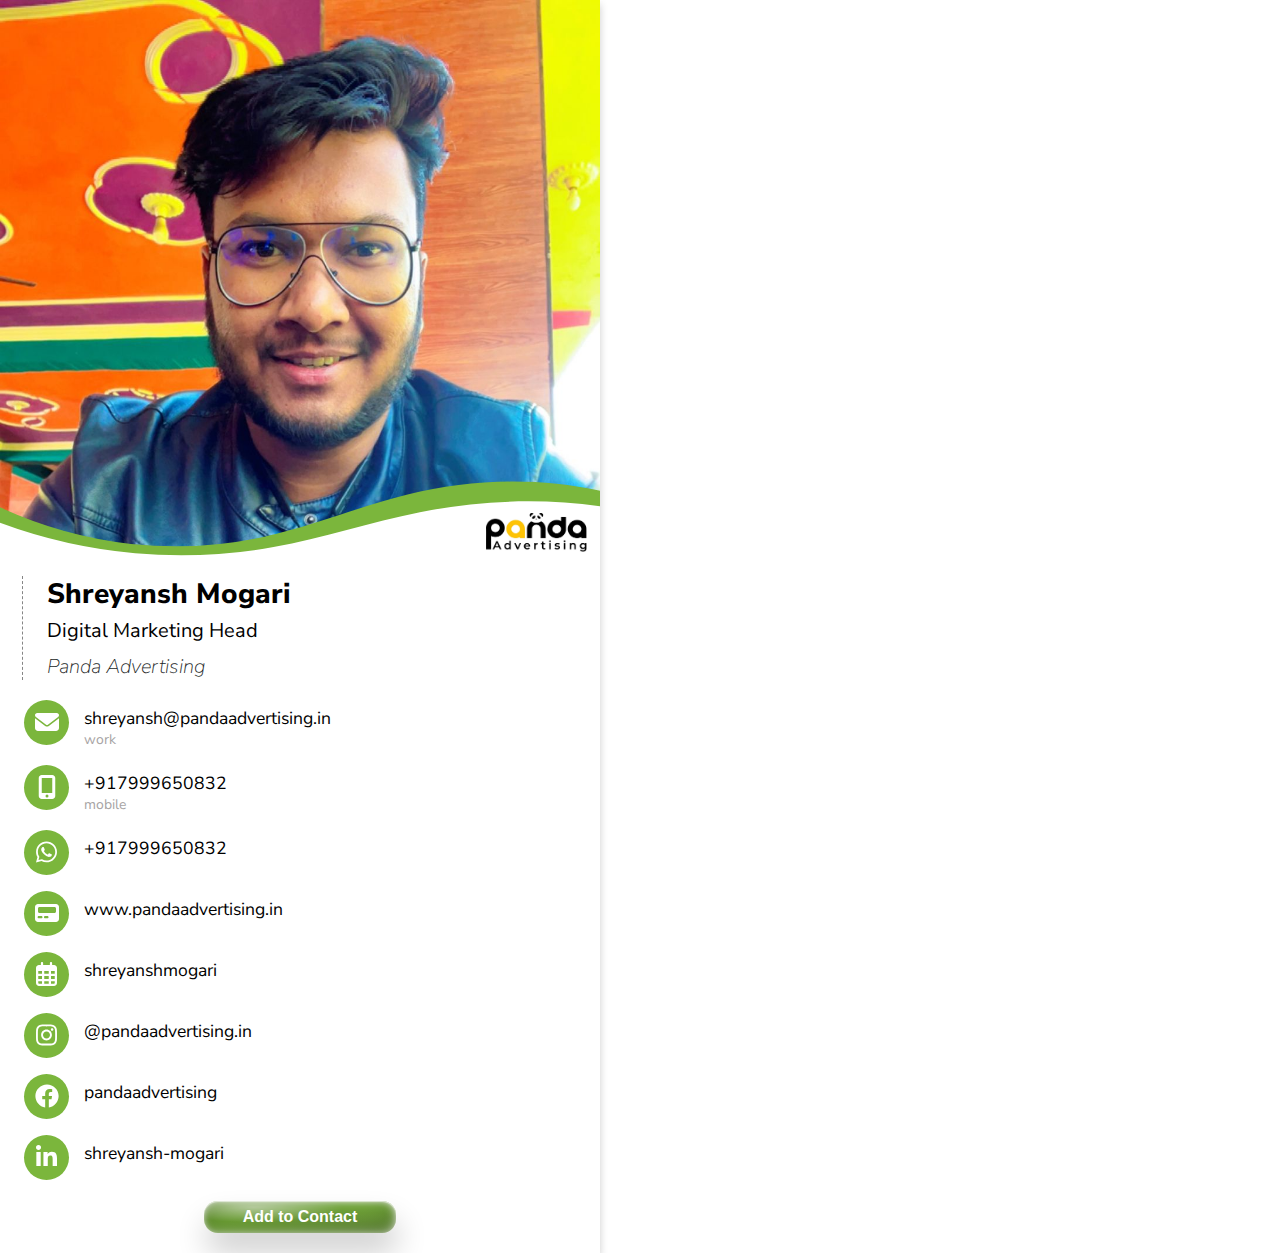
<file: e-buisness-card/index.html>
<!DOCTYPE html>
<html>
  <head>
    <meta charset="utf-8" />
    <meta http-equiv="X-UA-Compatible" content="IE=edge" />
    <title>panda-adv-profiles</title>
    <meta name="description" content="" />
    <meta name="viewport" content="width=device-width, initial-scale=1" />
    <link rel="stylesheet" href="./e-business-card-style.css" />
    <link rel="preconnect" href="https://fonts.googleapis.com" />
    <link rel="preconnect" href="https://fonts.gstatic.com" crossorigin="" />
    <link
      href="https://fonts.googleapis.com/css2?family=Inter:wght@300;400;600;800&amp;display=swap"
      rel="stylesheet"
    />
    <link
      href="https://fonts.googleapis.com/css2?family=Nunito+Sans:wght@300;400;600;800&amp;display=swap"
      rel="stylesheet"
    />
    <link
      rel="icon"
      type="image/x-icon"
      href="../assets/images/panda-adv-logo-ico.jpg"
    />
    <script src="./script.js"></script>
  </head>

  <body>
    <div class="card">
      <div class="profile-pic-container">
        <img
          src="../assets/images/shreyansh-mogari-dp.jpg-large-preserve-ratio"
          alt="John"
          style="width: 100%"
        />
        <!-- curvey bottom border -->
        <div class="comp-logo-container">
          <img
            src="../assets/images/panda-adv-logo.jpg-large-preserve-ratio"
            alt="logo"
            style="width: 6.5rem; height: auto"
          />
        </div>
        <section class="curvy-border-container">
          <div class="custom-shape-divider-bottom-1693948174">
            <svg
              data-name="Layer 1"
              xmlns="http://www.w3.org/2000/svg"
              viewBox="0 0 1200 120"
              preserveAspectRatio="none"
            >
              <path
                d="M985.66,92.83C906.67,72,823.78,31,743.84,14.19c-82.26-17.34-168.06-16.33-250.45.39-57.84,11.73-114,31.07-172,41.86A600.21,600.21,0,0,1,0,27.35V120H1200V95.8C1132.19,118.92,1055.71,111.31,985.66,92.83Z"
                class="shape-fill"
              ></path>
            </svg>
          </div>
          <div class="custom-shape-divider-bottom-1693948361">
            <svg
              data-name="Layer 1"
              xmlns="http://www.w3.org/2000/svg"
              viewBox="0 0 1200 120"
              preserveAspectRatio="none"
            >
              <path
                d="M985.66,92.83C906.67,72,823.78,31,743.84,14.19c-82.26-17.34-168.06-16.33-250.45.39-57.84,11.73-114,31.07-172,41.86A600.21,600.21,0,0,1,0,27.35V120H1200V95.8C1132.19,118.92,1055.71,111.31,985.66,92.83Z"
                class="shape-fill"
              ></path>
            </svg>
          </div>
        </section>
      </div>
      <div class="content">
        <div class="name-role-container">
          <div class="user-full-name">Shreyansh Mogari</div>
          <p class="title">Digital Marketing Head</p>
          <p class="comp-name"><i>Panda Advertising</i></p>
        </div>
        <div class="details-container">
          <div class="email-container row">
            <div class="logo-container">
              <div class="logo-svg-container">
                <svg xmlns="http://www.w3.org/2000/svg" viewBox="0 0 512 512">
                  <!--! Font Awesome Free 6.4.2 by @fontawesome - https://fontawesome.com License - https://fontawesome.com/license (Commercial License) Copyright 2023 Fonticons, Inc. -->
                  <style>
                    svg {
                      fill: #ffffff;
                    }
                  </style>
                  <path
                    d="M48 64C21.5 64 0 85.5 0 112c0 15.1 7.1 29.3 19.2 38.4L236.8 313.6c11.4 8.5 27 8.5 38.4 0L492.8 150.4c12.1-9.1 19.2-23.3 19.2-38.4c0-26.5-21.5-48-48-48H48zM0 176V384c0 35.3 28.7 64 64 64H448c35.3 0 64-28.7 64-64V176L294.4 339.2c-22.8 17.1-54 17.1-76.8 0L0 176z"
                  />
                </svg>
              </div>
            </div>
            <div class="email-text-container m-t-6">
              <div class="email-text f-1-1-rem">
                shreyansh@pandaadvertising.in
              </div>
              <div class="label">work</div>
            </div>
          </div>
          <div class="mobile-container row" id="phone-call">
            <div class="logo-container">
              <div class="logo-svg-container">
                <svg xmlns="http://www.w3.org/2000/svg" viewBox="0 0 384 512">
                  <!--! Font Awesome Free 6.4.2 by @fontawesome - https://fontawesome.com License - https://fontawesome.com/license (Commercial License) Copyright 2023 Fonticons, Inc. -->
                  <path
                    d="M16 64C16 28.7 44.7 0 80 0H304c35.3 0 64 28.7 64 64V448c0 35.3-28.7 64-64 64H80c-35.3 0-64-28.7-64-64V64zM224 448a32 32 0 1 0 -64 0 32 32 0 1 0 64 0zM304 64H80V384H304V64z"
                  />
                </svg>
              </div>
            </div>
            <div class="mobile-text-container m-t-6">
              <div class="mobile-no f-1-1-rem">+917999650832</div>
              <div class="label">mobile</div>
            </div>
          </div>
          <div class="whatsapp-container row" id="whatsapp-text">
            <div class="logo-container">
              <div class="logo-svg-container">
                <svg xmlns="http://www.w3.org/2000/svg" \ viewBox="0 0 448 512">
                  <!--! Font Awesome Free 6.4.2 by @fontawesome - https://fontawesome.com License - https://fontawesome.com/license (Commercial License) Copyright 2023 Fonticons, Inc. -->
                  <path
                    d="M380.9 97.1C339 55.1 283.2 32 223.9 32c-122.4 0-222 99.6-222 222 0 39.1 10.2 77.3 29.6 111L0 480l117.7-30.9c32.4 17.7 68.9 27 106.1 27h.1c122.3 0 224.1-99.6 224.1-222 0-59.3-25.2-115-67.1-157zm-157 341.6c-33.2 0-65.7-8.9-94-25.7l-6.7-4-69.8 18.3L72 359.2l-4.4-7c-18.5-29.4-28.2-63.3-28.2-98.2 0-101.7 82.8-184.5 184.6-184.5 49.3 0 95.6 19.2 130.4 54.1 34.8 34.9 56.2 81.2 56.1 130.5 0 101.8-84.9 184.6-186.6 184.6zm101.2-138.2c-5.5-2.8-32.8-16.2-37.9-18-5.1-1.9-8.8-2.8-12.5 2.8-3.7 5.6-14.3 18-17.6 21.8-3.2 3.7-6.5 4.2-12 1.4-32.6-16.3-54-29.1-75.5-66-5.7-9.8 5.7-9.1 16.3-30.3 1.8-3.7.9-6.9-.5-9.7-1.4-2.8-12.5-30.1-17.1-41.2-4.5-10.8-9.1-9.3-12.5-9.5-3.2-.2-6.9-.2-10.6-.2-3.7 0-9.7 1.4-14.8 6.9-5.1 5.6-19.4 19-19.4 46.3 0 27.3 19.9 53.7 22.6 57.4 2.8 3.7 39.1 59.7 94.8 83.8 35.2 15.2 49 16.5 66.6 13.9 10.7-1.6 32.8-13.4 37.4-26.4 4.6-13 4.6-24.1 3.2-26.4-1.3-2.5-5-3.9-10.5-6.6z"
                  />
                </svg>
              </div>
            </div>
            <div class="whatsapp-text-container m-t-6">
              <div class="whatsapp-no f-1-1-rem">+917999650832</div>
            </div>
          </div>
          <div class="website-container row" id="home-page-panda">
            <div class="logo-container">
              <div class="logo-svg-container">
                <svg xmlns="http://www.w3.org/2000/svg" viewBox="0 0 512 512">
                  <!--! Font Awesome Free 6.4.2 by @fontawesome - https://fontawesome.com License - https://fontawesome.com/license (Commercial License) Copyright 2023 Fonticons, Inc. -->
                  <path
                    d="M0 128C0 92.7 28.7 64 64 64H448c35.3 0 64 28.7 64 64V384c0 35.3-28.7 64-64 64H64c-35.3 0-64-28.7-64-64V128zm64 32v64c0 17.7 14.3 32 32 32H416c17.7 0 32-14.3 32-32V160c0-17.7-14.3-32-32-32H96c-17.7 0-32 14.3-32 32zM80 320c-13.3 0-24 10.7-24 24s10.7 24 24 24h56c13.3 0 24-10.7 24-24s-10.7-24-24-24H80zm136 0c-13.3 0-24 10.7-24 24s10.7 24 24 24h48c13.3 0 24-10.7 24-24s-10.7-24-24-24H216z"
                  />
                </svg>
              </div>
            </div>
            <div class="website-text-container m-t-6">
              <div class="website-link f-1-1-rem">www.pandaadvertising.in</div>
            </div>
          </div>
          <div class="calendar-container row" id="cal-btn">
            <div class="logo-container">
              <div class="logo-svg-container">
                <svg xmlns="http://www.w3.org/2000/svg" viewBox="0 0 448 512">
                  <!--! Font Awesome Free 6.4.2 by @fontawesome - https://fontawesome.com License - https://fontawesome.com/license (Commercial License) Copyright 2023 Fonticons, Inc. -->
                  <path
                    d="M152 24c0-13.3-10.7-24-24-24s-24 10.7-24 24V64H64C28.7 64 0 92.7 0 128v16 48V448c0 35.3 28.7 64 64 64H384c35.3 0 64-28.7 64-64V192 144 128c0-35.3-28.7-64-64-64H344V24c0-13.3-10.7-24-24-24s-24 10.7-24 24V64H152V24zM48 192h80v56H48V192zm0 104h80v64H48V296zm128 0h96v64H176V296zm144 0h80v64H320V296zm80-48H320V192h80v56zm0 160v40c0 8.8-7.2 16-16 16H320V408h80zm-128 0v56H176V408h96zm-144 0v56H64c-8.8 0-16-7.2-16-16V408h80zM272 248H176V192h96v56z"
                  />
                </svg>
              </div>
            </div>
            <div class="m-t-6">
              <div class="f-1-1-rem">shreyanshmogari</div>
            </div>
          </div>
          <div class="insta-container row" id="insta-btn">
            <div class="logo-container">
              <div class="logo-svg-container">
                <svg xmlns="http://www.w3.org/2000/svg" viewBox="0 0 448 512">
                  <!--! Font Awesome Free 6.4.2 by @fontawesome - https://fontawesome.com License - https://fontawesome.com/license (Commercial License) Copyright 2023 Fonticons, Inc. -->
                  <path
                    d="M224.1 141c-63.6 0-114.9 51.3-114.9 114.9s51.3 114.9 114.9 114.9S339 319.5 339 255.9 287.7 141 224.1 141zm0 189.6c-41.1 0-74.7-33.5-74.7-74.7s33.5-74.7 74.7-74.7 74.7 33.5 74.7 74.7-33.6 74.7-74.7 74.7zm146.4-194.3c0 14.9-12 26.8-26.8 26.8-14.9 0-26.8-12-26.8-26.8s12-26.8 26.8-26.8 26.8 12 26.8 26.8zm76.1 27.2c-1.7-35.9-9.9-67.7-36.2-93.9-26.2-26.2-58-34.4-93.9-36.2-37-2.1-147.9-2.1-184.9 0-35.8 1.7-67.6 9.9-93.9 36.1s-34.4 58-36.2 93.9c-2.1 37-2.1 147.9 0 184.9 1.7 35.9 9.9 67.7 36.2 93.9s58 34.4 93.9 36.2c37 2.1 147.9 2.1 184.9 0 35.9-1.7 67.7-9.9 93.9-36.2 26.2-26.2 34.4-58 36.2-93.9 2.1-37 2.1-147.8 0-184.8zM398.8 388c-7.8 19.6-22.9 34.7-42.6 42.6-29.5 11.7-99.5 9-132.1 9s-102.7 2.6-132.1-9c-19.6-7.8-34.7-22.9-42.6-42.6-11.7-29.5-9-99.5-9-132.1s-2.6-102.7 9-132.1c7.8-19.6 22.9-34.7 42.6-42.6 29.5-11.7 99.5-9 132.1-9s102.7-2.6 132.1 9c19.6 7.8 34.7 22.9 42.6 42.6 11.7 29.5 9 99.5 9 132.1s2.7 102.7-9 132.1z"
                  />
                </svg>
              </div>
            </div>
            <div class="m-t-6">
              <div class="f-1-1-rem">@pandaadvertising.in</div>
            </div>
          </div>
          <div class="fb-container row" id="fb-btn">
            <div class="logo-container">
              <div class="logo-svg-container">
                <svg xmlns="http://www.w3.org/2000/svg" viewBox="0 0 512 512">
                  <!--! Font Awesome Free 6.4.2 by @fontawesome - https://fontawesome.com License - https://fontawesome.com/license (Commercial License) Copyright 2023 Fonticons, Inc. -->
                  <path
                    d="M504 256C504 119 393 8 256 8S8 119 8 256c0 123.78 90.69 226.38 209.25 245V327.69h-63V256h63v-54.64c0-62.15 37-96.48 93.67-96.48 27.14 0 55.52 4.84 55.52 4.84v61h-31.28c-30.8 0-40.41 19.12-40.41 38.73V256h68.78l-11 71.69h-57.78V501C413.31 482.38 504 379.78 504 256z"
                  />
                </svg>
              </div>
            </div>
            <div class="m-t-6">
              <div class="f-1-1-rem">pandaadvertising</div>
            </div>
          </div>
          <div class="ln-container row" id="lnkdn-btn">
            <div class="logo-container">
              <div class="logo-svg-container">
                <svg xmlns="http://www.w3.org/2000/svg" viewBox="0 0 448 512">
                  <!--! Font Awesome Free 6.4.2 by @fontawesome - https://fontawesome.com License - https://fontawesome.com/license (Commercial License) Copyright 2023 Fonticons, Inc. -->
                  <path
                    d="M100.28 448H7.4V148.9h92.88zM53.79 108.1C24.09 108.1 0 83.5 0 53.8a53.79 53.79 0 0 1 107.58 0c0 29.7-24.1 54.3-53.79 54.3zM447.9 448h-92.68V302.4c0-34.7-.7-79.2-48.29-79.2-48.29 0-55.69 37.7-55.69 76.7V448h-92.78V148.9h89.08v40.8h1.3c12.4-23.5 42.69-48.3 87.88-48.3 94 0 111.28 61.9 111.28 142.3V448z"
                  />
                </svg>
              </div>
            </div>
            <div class="m-t-6">
              <div class="f-1-1-rem">shreyansh-mogari</div>
            </div>
          </div>
        </div>
        <div class="add-to-contact">
          <button class="button-91" role="button" id="add-contact">
            Add to Contact
          </button>
        </div>
      </div>
    </div>
  </body>
</html>
</file>
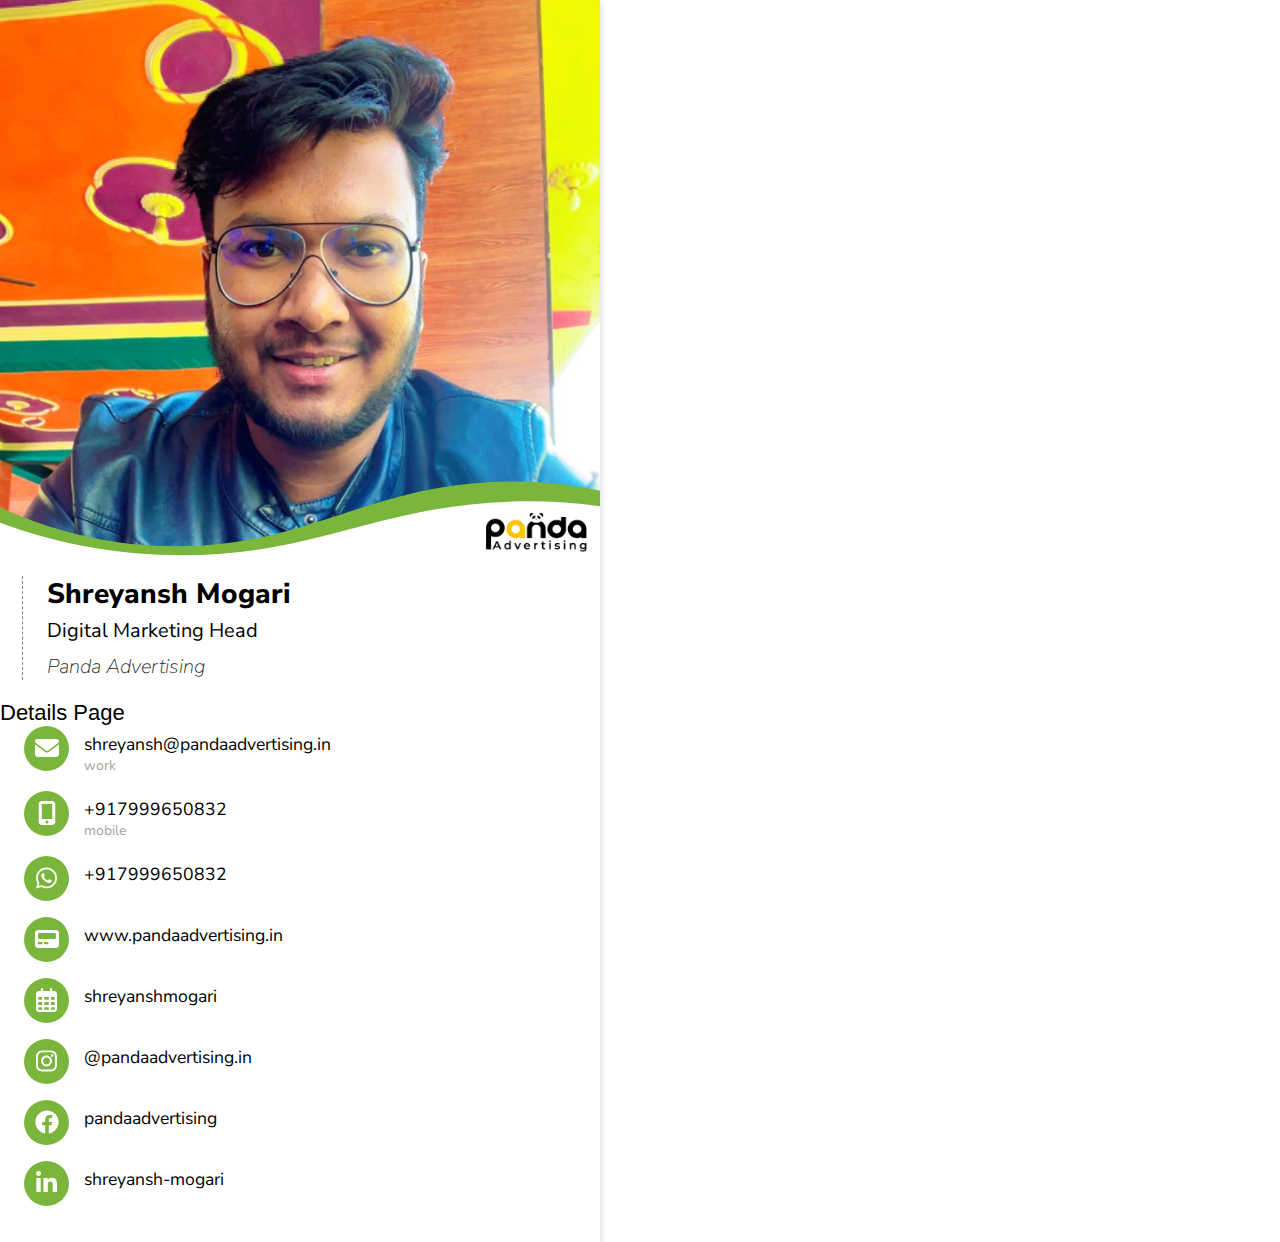
<file: details.html>
<!DOCTYPE html>
<html>
  <head>
    <meta charset="utf-8" />
    <meta http-equiv="X-UA-Compatible" content="IE=edge" />
    <title>panda-adv-profiles</title>
    <meta name="description" content="" />
    <meta name="viewport" content="width=device-width, initial-scale=1" />
    <link rel="stylesheet" href="./styles.css" />
    <link rel="preconnect" href="https://fonts.googleapis.com" />
    <link rel="preconnect" href="https://fonts.gstatic.com" crossorigin="" />
    <link
      href="https://fonts.googleapis.com/css2?family=Inter:wght@300;400;600;800&amp;display=swap"
      rel="stylesheet"
    />
    <link
      href="https://fonts.googleapis.com/css2?family=Nunito+Sans:wght@300;400;600;800&amp;display=swap"
      rel="stylesheet"
    />
  </head>

  <body>
    <div class="card">
      <div class="profile-pic-container">
        <img
          src="./assets/images/shreyansh-mogari-dp.jpg-large-preserve-ratio"
          alt="John"
          style="width: 100%"
        />
        <!-- curvey bottom border -->
        <div class="comp-logo-container">
          <img
            src="./assets/images/panda-adv-logo.jpg-large-preserve-ratio"
            alt="logo"
            style="width: 6.5rem; height: auto"
          />
        </div>
        <section class="curvy-border-container">
          <div class="custom-shape-divider-bottom-1693948174">
            <svg
              data-name="Layer 1"
              xmlns="http://www.w3.org/2000/svg"
              viewBox="0 0 1200 120"
              preserveAspectRatio="none"
            >
              <path
                d="M985.66,92.83C906.67,72,823.78,31,743.84,14.19c-82.26-17.34-168.06-16.33-250.45.39-57.84,11.73-114,31.07-172,41.86A600.21,600.21,0,0,1,0,27.35V120H1200V95.8C1132.19,118.92,1055.71,111.31,985.66,92.83Z"
                class="shape-fill"
              ></path>
            </svg>
          </div>
          <div class="custom-shape-divider-bottom-1693948361">
            <svg
              data-name="Layer 1"
              xmlns="http://www.w3.org/2000/svg"
              viewBox="0 0 1200 120"
              preserveAspectRatio="none"
            >
              <path
                d="M985.66,92.83C906.67,72,823.78,31,743.84,14.19c-82.26-17.34-168.06-16.33-250.45.39-57.84,11.73-114,31.07-172,41.86A600.21,600.21,0,0,1,0,27.35V120H1200V95.8C1132.19,118.92,1055.71,111.31,985.66,92.83Z"
                class="shape-fill"
              ></path>
            </svg>
          </div>
        </section>
      </div>
      <div class="content">
        <div class="name-role-container">
          <div class="user-full-name">Shreyansh Mogari</div>
          <p class="title">Digital Marketing Head</p>
          <p class="comp-name"><i>Panda Advertising</i></p>
        </div>
        <a href="./details.html">Details Page</a>
        <div class="details-container">
          <div class="email-container row">
            <div class="logo-container">
              <div class="logo-svg-container">
                <svg xmlns="http://www.w3.org/2000/svg" viewBox="0 0 512 512">
                  <!--! Font Awesome Free 6.4.2 by @fontawesome - https://fontawesome.com License - https://fontawesome.com/license (Commercial License) Copyright 2023 Fonticons, Inc. -->
                  <style>
                    svg {
                      fill: #ffffff;
                    }
                  </style>
                  <path
                    d="M48 64C21.5 64 0 85.5 0 112c0 15.1 7.1 29.3 19.2 38.4L236.8 313.6c11.4 8.5 27 8.5 38.4 0L492.8 150.4c12.1-9.1 19.2-23.3 19.2-38.4c0-26.5-21.5-48-48-48H48zM0 176V384c0 35.3 28.7 64 64 64H448c35.3 0 64-28.7 64-64V176L294.4 339.2c-22.8 17.1-54 17.1-76.8 0L0 176z"
                  />
                </svg>
              </div>
            </div>
            <div class="email-text-container m-t-6">
              <div class="email-text f-1-1-rem">
                shreyansh@pandaadvertising.in
              </div>
              <div class="label">work</div>
            </div>
          </div>
          <div class="mobile-container row">
            <div class="logo-container">
              <div class="logo-svg-container">
                <svg xmlns="http://www.w3.org/2000/svg" viewBox="0 0 384 512">
                  <!--! Font Awesome Free 6.4.2 by @fontawesome - https://fontawesome.com License - https://fontawesome.com/license (Commercial License) Copyright 2023 Fonticons, Inc. -->
                  <path
                    d="M16 64C16 28.7 44.7 0 80 0H304c35.3 0 64 28.7 64 64V448c0 35.3-28.7 64-64 64H80c-35.3 0-64-28.7-64-64V64zM224 448a32 32 0 1 0 -64 0 32 32 0 1 0 64 0zM304 64H80V384H304V64z"
                  />
                </svg>
              </div>
            </div>
            <div class="mobile-text-container m-t-6">
              <div class="mobile-no f-1-1-rem">+917999650832</div>
              <div class="label">mobile</div>
            </div>
          </div>
          <div class="whatsapp-container row">
            <div class="logo-container">
              <div class="logo-svg-container">
                <svg xmlns="http://www.w3.org/2000/svg" \ viewBox="0 0 448 512">
                  <!--! Font Awesome Free 6.4.2 by @fontawesome - https://fontawesome.com License - https://fontawesome.com/license (Commercial License) Copyright 2023 Fonticons, Inc. -->
                  <path
                    d="M380.9 97.1C339 55.1 283.2 32 223.9 32c-122.4 0-222 99.6-222 222 0 39.1 10.2 77.3 29.6 111L0 480l117.7-30.9c32.4 17.7 68.9 27 106.1 27h.1c122.3 0 224.1-99.6 224.1-222 0-59.3-25.2-115-67.1-157zm-157 341.6c-33.2 0-65.7-8.9-94-25.7l-6.7-4-69.8 18.3L72 359.2l-4.4-7c-18.5-29.4-28.2-63.3-28.2-98.2 0-101.7 82.8-184.5 184.6-184.5 49.3 0 95.6 19.2 130.4 54.1 34.8 34.9 56.2 81.2 56.1 130.5 0 101.8-84.9 184.6-186.6 184.6zm101.2-138.2c-5.5-2.8-32.8-16.2-37.9-18-5.1-1.9-8.8-2.8-12.5 2.8-3.7 5.6-14.3 18-17.6 21.8-3.2 3.7-6.5 4.2-12 1.4-32.6-16.3-54-29.1-75.5-66-5.7-9.8 5.7-9.1 16.3-30.3 1.8-3.7.9-6.9-.5-9.7-1.4-2.8-12.5-30.1-17.1-41.2-4.5-10.8-9.1-9.3-12.5-9.5-3.2-.2-6.9-.2-10.6-.2-3.7 0-9.7 1.4-14.8 6.9-5.1 5.6-19.4 19-19.4 46.3 0 27.3 19.9 53.7 22.6 57.4 2.8 3.7 39.1 59.7 94.8 83.8 35.2 15.2 49 16.5 66.6 13.9 10.7-1.6 32.8-13.4 37.4-26.4 4.6-13 4.6-24.1 3.2-26.4-1.3-2.5-5-3.9-10.5-6.6z"
                  />
                </svg>
              </div>
            </div>
            <div class="whatsapp-text-container m-t-6">
              <div class="whatsapp-no f-1-1-rem">+917999650832</div>
            </div>
          </div>
          <div class="website-container row">
            <div class="logo-container">
              <div class="logo-svg-container">
                <svg xmlns="http://www.w3.org/2000/svg" viewBox="0 0 512 512">
                  <!--! Font Awesome Free 6.4.2 by @fontawesome - https://fontawesome.com License - https://fontawesome.com/license (Commercial License) Copyright 2023 Fonticons, Inc. -->
                  <path
                    d="M0 128C0 92.7 28.7 64 64 64H448c35.3 0 64 28.7 64 64V384c0 35.3-28.7 64-64 64H64c-35.3 0-64-28.7-64-64V128zm64 32v64c0 17.7 14.3 32 32 32H416c17.7 0 32-14.3 32-32V160c0-17.7-14.3-32-32-32H96c-17.7 0-32 14.3-32 32zM80 320c-13.3 0-24 10.7-24 24s10.7 24 24 24h56c13.3 0 24-10.7 24-24s-10.7-24-24-24H80zm136 0c-13.3 0-24 10.7-24 24s10.7 24 24 24h48c13.3 0 24-10.7 24-24s-10.7-24-24-24H216z"
                  />
                </svg>
              </div>
            </div>
            <div class="website-text-container m-t-6">
              <div class="website-link f-1-1-rem">www.pandaadvertising.in</div>
            </div>
          </div>
          <div class="calendar-container row">
            <div class="logo-container">
              <div class="logo-svg-container">
                <svg xmlns="http://www.w3.org/2000/svg" viewBox="0 0 448 512">
                  <!--! Font Awesome Free 6.4.2 by @fontawesome - https://fontawesome.com License - https://fontawesome.com/license (Commercial License) Copyright 2023 Fonticons, Inc. -->
                  <path
                    d="M152 24c0-13.3-10.7-24-24-24s-24 10.7-24 24V64H64C28.7 64 0 92.7 0 128v16 48V448c0 35.3 28.7 64 64 64H384c35.3 0 64-28.7 64-64V192 144 128c0-35.3-28.7-64-64-64H344V24c0-13.3-10.7-24-24-24s-24 10.7-24 24V64H152V24zM48 192h80v56H48V192zm0 104h80v64H48V296zm128 0h96v64H176V296zm144 0h80v64H320V296zm80-48H320V192h80v56zm0 160v40c0 8.8-7.2 16-16 16H320V408h80zm-128 0v56H176V408h96zm-144 0v56H64c-8.8 0-16-7.2-16-16V408h80zM272 248H176V192h96v56z"
                  />
                </svg>
              </div>
            </div>
            <div class="m-t-6">
              <div class="f-1-1-rem">shreyanshmogari</div>
            </div>
          </div>
          <div class="insta-container row">
            <div class="logo-container">
              <div class="logo-svg-container">
                <svg xmlns="http://www.w3.org/2000/svg" viewBox="0 0 448 512">
                  <!--! Font Awesome Free 6.4.2 by @fontawesome - https://fontawesome.com License - https://fontawesome.com/license (Commercial License) Copyright 2023 Fonticons, Inc. -->
                  <path
                    d="M224.1 141c-63.6 0-114.9 51.3-114.9 114.9s51.3 114.9 114.9 114.9S339 319.5 339 255.9 287.7 141 224.1 141zm0 189.6c-41.1 0-74.7-33.5-74.7-74.7s33.5-74.7 74.7-74.7 74.7 33.5 74.7 74.7-33.6 74.7-74.7 74.7zm146.4-194.3c0 14.9-12 26.8-26.8 26.8-14.9 0-26.8-12-26.8-26.8s12-26.8 26.8-26.8 26.8 12 26.8 26.8zm76.1 27.2c-1.7-35.9-9.9-67.7-36.2-93.9-26.2-26.2-58-34.4-93.9-36.2-37-2.1-147.9-2.1-184.9 0-35.8 1.7-67.6 9.9-93.9 36.1s-34.4 58-36.2 93.9c-2.1 37-2.1 147.9 0 184.9 1.7 35.9 9.9 67.7 36.2 93.9s58 34.4 93.9 36.2c37 2.1 147.9 2.1 184.9 0 35.9-1.7 67.7-9.9 93.9-36.2 26.2-26.2 34.4-58 36.2-93.9 2.1-37 2.1-147.8 0-184.8zM398.8 388c-7.8 19.6-22.9 34.7-42.6 42.6-29.5 11.7-99.5 9-132.1 9s-102.7 2.6-132.1-9c-19.6-7.8-34.7-22.9-42.6-42.6-11.7-29.5-9-99.5-9-132.1s-2.6-102.7 9-132.1c7.8-19.6 22.9-34.7 42.6-42.6 29.5-11.7 99.5-9 132.1-9s102.7-2.6 132.1 9c19.6 7.8 34.7 22.9 42.6 42.6 11.7 29.5 9 99.5 9 132.1s2.7 102.7-9 132.1z"
                  />
                </svg>
              </div>
            </div>
            <div class="m-t-6">
              <div class="f-1-1-rem">@pandaadvertising.in</div>
            </div>
          </div>
          <div class="fb-container row">
            <div class="logo-container">
              <div class="logo-svg-container">
                <svg xmlns="http://www.w3.org/2000/svg" viewBox="0 0 512 512">
                  <!--! Font Awesome Free 6.4.2 by @fontawesome - https://fontawesome.com License - https://fontawesome.com/license (Commercial License) Copyright 2023 Fonticons, Inc. -->
                  <path
                    d="M504 256C504 119 393 8 256 8S8 119 8 256c0 123.78 90.69 226.38 209.25 245V327.69h-63V256h63v-54.64c0-62.15 37-96.48 93.67-96.48 27.14 0 55.52 4.84 55.52 4.84v61h-31.28c-30.8 0-40.41 19.12-40.41 38.73V256h68.78l-11 71.69h-57.78V501C413.31 482.38 504 379.78 504 256z"
                  />
                </svg>
              </div>
            </div>
            <div class="m-t-6">
              <div class="f-1-1-rem">pandaadvertising</div>
            </div>
          </div>
          <div class="ln-container row">
            <div class="logo-container">
              <div class="logo-svg-container">
                <svg xmlns="http://www.w3.org/2000/svg" viewBox="0 0 448 512">
                  <!--! Font Awesome Free 6.4.2 by @fontawesome - https://fontawesome.com License - https://fontawesome.com/license (Commercial License) Copyright 2023 Fonticons, Inc. -->
                  <path
                    d="M100.28 448H7.4V148.9h92.88zM53.79 108.1C24.09 108.1 0 83.5 0 53.8a53.79 53.79 0 0 1 107.58 0c0 29.7-24.1 54.3-53.79 54.3zM447.9 448h-92.68V302.4c0-34.7-.7-79.2-48.29-79.2-48.29 0-55.69 37.7-55.69 76.7V448h-92.78V148.9h89.08v40.8h1.3c12.4-23.5 42.69-48.3 87.88-48.3 94 0 111.28 61.9 111.28 142.3V448z"
                  />
                </svg>
              </div>
            </div>
            <div class="m-t-6">
              <div class="f-1-1-rem">shreyansh-mogari</div>
            </div>
          </div>
        </div>
      </div>
    </div>
  </body>
</html>
</file>
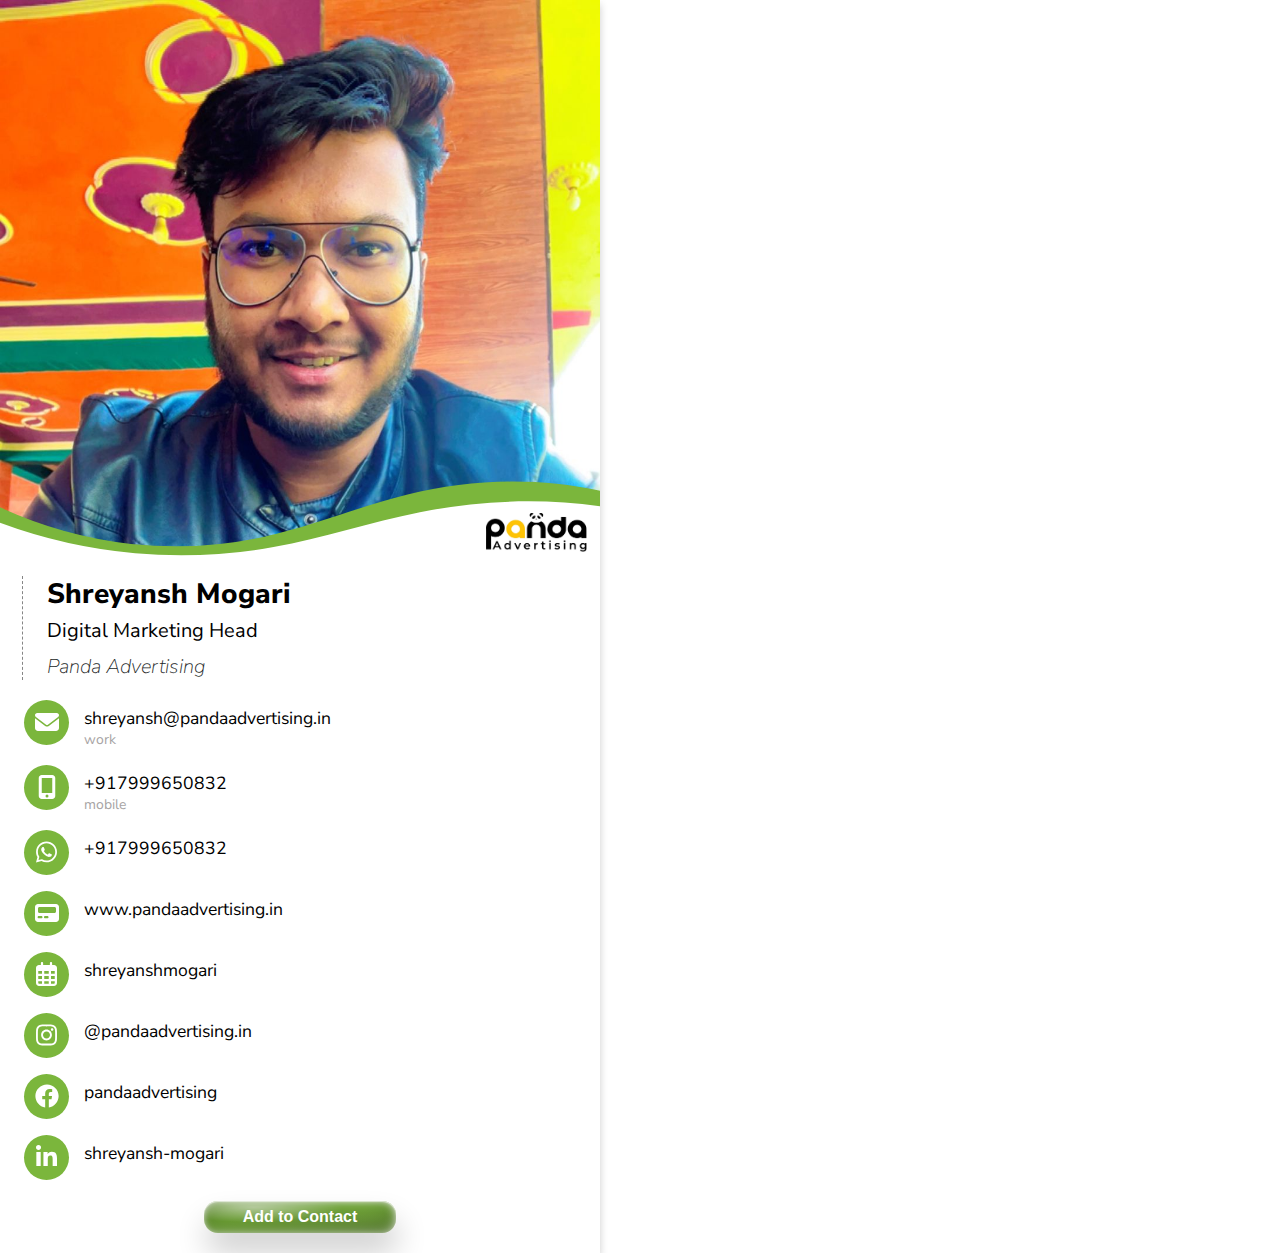
<file: e-buisness-card/e-business-card.html>
<!DOCTYPE html>
<html>
  <head>
    <meta charset="utf-8" />
    <meta http-equiv="X-UA-Compatible" content="IE=edge" />
    <title>panda-adv-profiles</title>
    <meta name="description" content="" />
    <meta name="viewport" content="width=device-width, initial-scale=1" />
    <link rel="stylesheet" href="./e-business-card-style.css" />
    <link rel="preconnect" href="https://fonts.googleapis.com" />
    <link rel="preconnect" href="https://fonts.gstatic.com" crossorigin="" />
    <link
      href="https://fonts.googleapis.com/css2?family=Inter:wght@300;400;600;800&amp;display=swap"
      rel="stylesheet"
    />
    <link
      href="https://fonts.googleapis.com/css2?family=Nunito+Sans:wght@300;400;600;800&amp;display=swap"
      rel="stylesheet"
    />
    <link
      rel="icon"
      type="image/x-icon"
      href="../assets/images/panda-adv-logo-ico.jpg"
    />
  </head>

  <body>
    <div class="card">
      <div class="profile-pic-container">
        <img
          src="../assets/images/shreyansh-mogari-dp.jpg-large-preserve-ratio"
          alt="John"
          style="width: 100%"
        />
        <!-- curvey bottom border -->
        <div class="comp-logo-container">
          <img
            src="../assets/images/panda-adv-logo.jpg-large-preserve-ratio"
            alt="logo"
            style="width: 6.5rem; height: auto"
          />
        </div>
        <section class="curvy-border-container">
          <div class="custom-shape-divider-bottom-1693948174">
            <svg
              data-name="Layer 1"
              xmlns="http://www.w3.org/2000/svg"
              viewBox="0 0 1200 120"
              preserveAspectRatio="none"
            >
              <path
                d="M985.66,92.83C906.67,72,823.78,31,743.84,14.19c-82.26-17.34-168.06-16.33-250.45.39-57.84,11.73-114,31.07-172,41.86A600.21,600.21,0,0,1,0,27.35V120H1200V95.8C1132.19,118.92,1055.71,111.31,985.66,92.83Z"
                class="shape-fill"
              ></path>
            </svg>
          </div>
          <div class="custom-shape-divider-bottom-1693948361">
            <svg
              data-name="Layer 1"
              xmlns="http://www.w3.org/2000/svg"
              viewBox="0 0 1200 120"
              preserveAspectRatio="none"
            >
              <path
                d="M985.66,92.83C906.67,72,823.78,31,743.84,14.19c-82.26-17.34-168.06-16.33-250.45.39-57.84,11.73-114,31.07-172,41.86A600.21,600.21,0,0,1,0,27.35V120H1200V95.8C1132.19,118.92,1055.71,111.31,985.66,92.83Z"
                class="shape-fill"
              ></path>
            </svg>
          </div>
        </section>
      </div>
      <div class="content">
        <div class="name-role-container">
          <div class="user-full-name">Shreyansh Mogari</div>
          <p class="title">Digital Marketing Head</p>
          <p class="comp-name"><i>Panda Advertising</i></p>
        </div>
        <div class="details-container">
          <div class="email-container row">
            <div class="logo-container">
              <div class="logo-svg-container">
                <svg xmlns="http://www.w3.org/2000/svg" viewBox="0 0 512 512">
                  <!--! Font Awesome Free 6.4.2 by @fontawesome - https://fontawesome.com License - https://fontawesome.com/license (Commercial License) Copyright 2023 Fonticons, Inc. -->
                  <style>
                    svg {
                      fill: #ffffff;
                    }
                  </style>
                  <path
                    d="M48 64C21.5 64 0 85.5 0 112c0 15.1 7.1 29.3 19.2 38.4L236.8 313.6c11.4 8.5 27 8.5 38.4 0L492.8 150.4c12.1-9.1 19.2-23.3 19.2-38.4c0-26.5-21.5-48-48-48H48zM0 176V384c0 35.3 28.7 64 64 64H448c35.3 0 64-28.7 64-64V176L294.4 339.2c-22.8 17.1-54 17.1-76.8 0L0 176z"
                  />
                </svg>
              </div>
            </div>
            <div class="email-text-container m-t-6">
              <div class="email-text f-1-1-rem">
                shreyansh@pandaadvertising.in
              </div>
              <div class="label">work</div>
            </div>
          </div>
          <div class="mobile-container row">
            <div class="logo-container">
              <div class="logo-svg-container">
                <svg xmlns="http://www.w3.org/2000/svg" viewBox="0 0 384 512">
                  <!--! Font Awesome Free 6.4.2 by @fontawesome - https://fontawesome.com License - https://fontawesome.com/license (Commercial License) Copyright 2023 Fonticons, Inc. -->
                  <path
                    d="M16 64C16 28.7 44.7 0 80 0H304c35.3 0 64 28.7 64 64V448c0 35.3-28.7 64-64 64H80c-35.3 0-64-28.7-64-64V64zM224 448a32 32 0 1 0 -64 0 32 32 0 1 0 64 0zM304 64H80V384H304V64z"
                  />
                </svg>
              </div>
            </div>
            <div class="mobile-text-container m-t-6">
              <div class="mobile-no f-1-1-rem">+917999650832</div>
              <div class="label">mobile</div>
            </div>
          </div>
          <div class="whatsapp-container row">
            <div class="logo-container">
              <div class="logo-svg-container">
                <svg xmlns="http://www.w3.org/2000/svg" \ viewBox="0 0 448 512">
                  <!--! Font Awesome Free 6.4.2 by @fontawesome - https://fontawesome.com License - https://fontawesome.com/license (Commercial License) Copyright 2023 Fonticons, Inc. -->
                  <path
                    d="M380.9 97.1C339 55.1 283.2 32 223.9 32c-122.4 0-222 99.6-222 222 0 39.1 10.2 77.3 29.6 111L0 480l117.7-30.9c32.4 17.7 68.9 27 106.1 27h.1c122.3 0 224.1-99.6 224.1-222 0-59.3-25.2-115-67.1-157zm-157 341.6c-33.2 0-65.7-8.9-94-25.7l-6.7-4-69.8 18.3L72 359.2l-4.4-7c-18.5-29.4-28.2-63.3-28.2-98.2 0-101.7 82.8-184.5 184.6-184.5 49.3 0 95.6 19.2 130.4 54.1 34.8 34.9 56.2 81.2 56.1 130.5 0 101.8-84.9 184.6-186.6 184.6zm101.2-138.2c-5.5-2.8-32.8-16.2-37.9-18-5.1-1.9-8.8-2.8-12.5 2.8-3.7 5.6-14.3 18-17.6 21.8-3.2 3.7-6.5 4.2-12 1.4-32.6-16.3-54-29.1-75.5-66-5.7-9.8 5.7-9.1 16.3-30.3 1.8-3.7.9-6.9-.5-9.7-1.4-2.8-12.5-30.1-17.1-41.2-4.5-10.8-9.1-9.3-12.5-9.5-3.2-.2-6.9-.2-10.6-.2-3.7 0-9.7 1.4-14.8 6.9-5.1 5.6-19.4 19-19.4 46.3 0 27.3 19.9 53.7 22.6 57.4 2.8 3.7 39.1 59.7 94.8 83.8 35.2 15.2 49 16.5 66.6 13.9 10.7-1.6 32.8-13.4 37.4-26.4 4.6-13 4.6-24.1 3.2-26.4-1.3-2.5-5-3.9-10.5-6.6z"
                  />
                </svg>
              </div>
            </div>
            <div class="whatsapp-text-container m-t-6">
              <div class="whatsapp-no f-1-1-rem">+917999650832</div>
            </div>
          </div>
          <div class="website-container row">
            <div class="logo-container">
              <div class="logo-svg-container">
                <svg xmlns="http://www.w3.org/2000/svg" viewBox="0 0 512 512">
                  <!--! Font Awesome Free 6.4.2 by @fontawesome - https://fontawesome.com License - https://fontawesome.com/license (Commercial License) Copyright 2023 Fonticons, Inc. -->
                  <path
                    d="M0 128C0 92.7 28.7 64 64 64H448c35.3 0 64 28.7 64 64V384c0 35.3-28.7 64-64 64H64c-35.3 0-64-28.7-64-64V128zm64 32v64c0 17.7 14.3 32 32 32H416c17.7 0 32-14.3 32-32V160c0-17.7-14.3-32-32-32H96c-17.7 0-32 14.3-32 32zM80 320c-13.3 0-24 10.7-24 24s10.7 24 24 24h56c13.3 0 24-10.7 24-24s-10.7-24-24-24H80zm136 0c-13.3 0-24 10.7-24 24s10.7 24 24 24h48c13.3 0 24-10.7 24-24s-10.7-24-24-24H216z"
                  />
                </svg>
              </div>
            </div>
            <div class="website-text-container m-t-6">
              <div class="website-link f-1-1-rem">www.pandaadvertising.in</div>
            </div>
          </div>
          <div class="calendar-container row">
            <div class="logo-container">
              <div class="logo-svg-container">
                <svg xmlns="http://www.w3.org/2000/svg" viewBox="0 0 448 512">
                  <!--! Font Awesome Free 6.4.2 by @fontawesome - https://fontawesome.com License - https://fontawesome.com/license (Commercial License) Copyright 2023 Fonticons, Inc. -->
                  <path
                    d="M152 24c0-13.3-10.7-24-24-24s-24 10.7-24 24V64H64C28.7 64 0 92.7 0 128v16 48V448c0 35.3 28.7 64 64 64H384c35.3 0 64-28.7 64-64V192 144 128c0-35.3-28.7-64-64-64H344V24c0-13.3-10.7-24-24-24s-24 10.7-24 24V64H152V24zM48 192h80v56H48V192zm0 104h80v64H48V296zm128 0h96v64H176V296zm144 0h80v64H320V296zm80-48H320V192h80v56zm0 160v40c0 8.8-7.2 16-16 16H320V408h80zm-128 0v56H176V408h96zm-144 0v56H64c-8.8 0-16-7.2-16-16V408h80zM272 248H176V192h96v56z"
                  />
                </svg>
              </div>
            </div>
            <div class="m-t-6">
              <div class="f-1-1-rem">shreyanshmogari</div>
            </div>
          </div>
          <div class="insta-container row">
            <div class="logo-container">
              <div class="logo-svg-container">
                <svg xmlns="http://www.w3.org/2000/svg" viewBox="0 0 448 512">
                  <!--! Font Awesome Free 6.4.2 by @fontawesome - https://fontawesome.com License - https://fontawesome.com/license (Commercial License) Copyright 2023 Fonticons, Inc. -->
                  <path
                    d="M224.1 141c-63.6 0-114.9 51.3-114.9 114.9s51.3 114.9 114.9 114.9S339 319.5 339 255.9 287.7 141 224.1 141zm0 189.6c-41.1 0-74.7-33.5-74.7-74.7s33.5-74.7 74.7-74.7 74.7 33.5 74.7 74.7-33.6 74.7-74.7 74.7zm146.4-194.3c0 14.9-12 26.8-26.8 26.8-14.9 0-26.8-12-26.8-26.8s12-26.8 26.8-26.8 26.8 12 26.8 26.8zm76.1 27.2c-1.7-35.9-9.9-67.7-36.2-93.9-26.2-26.2-58-34.4-93.9-36.2-37-2.1-147.9-2.1-184.9 0-35.8 1.7-67.6 9.9-93.9 36.1s-34.4 58-36.2 93.9c-2.1 37-2.1 147.9 0 184.9 1.7 35.9 9.9 67.7 36.2 93.9s58 34.4 93.9 36.2c37 2.1 147.9 2.1 184.9 0 35.9-1.7 67.7-9.9 93.9-36.2 26.2-26.2 34.4-58 36.2-93.9 2.1-37 2.1-147.8 0-184.8zM398.8 388c-7.8 19.6-22.9 34.7-42.6 42.6-29.5 11.7-99.5 9-132.1 9s-102.7 2.6-132.1-9c-19.6-7.8-34.7-22.9-42.6-42.6-11.7-29.5-9-99.5-9-132.1s-2.6-102.7 9-132.1c7.8-19.6 22.9-34.7 42.6-42.6 29.5-11.7 99.5-9 132.1-9s102.7-2.6 132.1 9c19.6 7.8 34.7 22.9 42.6 42.6 11.7 29.5 9 99.5 9 132.1s2.7 102.7-9 132.1z"
                  />
                </svg>
              </div>
            </div>
            <div class="m-t-6">
              <div class="f-1-1-rem">@pandaadvertising.in</div>
            </div>
          </div>
          <div class="fb-container row">
            <div class="logo-container">
              <div class="logo-svg-container">
                <svg xmlns="http://www.w3.org/2000/svg" viewBox="0 0 512 512">
                  <!--! Font Awesome Free 6.4.2 by @fontawesome - https://fontawesome.com License - https://fontawesome.com/license (Commercial License) Copyright 2023 Fonticons, Inc. -->
                  <path
                    d="M504 256C504 119 393 8 256 8S8 119 8 256c0 123.78 90.69 226.38 209.25 245V327.69h-63V256h63v-54.64c0-62.15 37-96.48 93.67-96.48 27.14 0 55.52 4.84 55.52 4.84v61h-31.28c-30.8 0-40.41 19.12-40.41 38.73V256h68.78l-11 71.69h-57.78V501C413.31 482.38 504 379.78 504 256z"
                  />
                </svg>
              </div>
            </div>
            <div class="m-t-6">
              <div class="f-1-1-rem">pandaadvertising</div>
            </div>
          </div>
          <div class="ln-container row">
            <div class="logo-container">
              <div class="logo-svg-container">
                <svg xmlns="http://www.w3.org/2000/svg" viewBox="0 0 448 512">
                  <!--! Font Awesome Free 6.4.2 by @fontawesome - https://fontawesome.com License - https://fontawesome.com/license (Commercial License) Copyright 2023 Fonticons, Inc. -->
                  <path
                    d="M100.28 448H7.4V148.9h92.88zM53.79 108.1C24.09 108.1 0 83.5 0 53.8a53.79 53.79 0 0 1 107.58 0c0 29.7-24.1 54.3-53.79 54.3zM447.9 448h-92.68V302.4c0-34.7-.7-79.2-48.29-79.2-48.29 0-55.69 37.7-55.69 76.7V448h-92.78V148.9h89.08v40.8h1.3c12.4-23.5 42.69-48.3 87.88-48.3 94 0 111.28 61.9 111.28 142.3V448z"
                  />
                </svg>
              </div>
            </div>
            <div class="m-t-6">
              <div class="f-1-1-rem">shreyansh-mogari</div>
            </div>
          </div>
        </div>
        <div class="add-to-contact">
          <button class="button-91" role="button">Add to Contact</button>
        </div>
      </div>
    </div>
  </body>
</html>
</file>
<file: e-buisness-card/e-business-card-style.css>
.card {
  box-shadow: 0 4px 8px 0 rgba(0, 0, 0, 0.2);
  width: 100vw;
  max-width: 600px;
  font-family: "Plus Jakarta Sans", sans-serif;
}

body {
  margin: 0px;
}

.title {
  font-size: 1.25rem;
  font-family: "Nunito Sans";
  margin-top: 5px;
}

button {
  border: none;
  outline: 0;
  display: inline-block;
  padding: 8px;
  color: white;
  background-color: #000;
  text-align: center;
  cursor: pointer;
  width: 100%;
  font-size: 18px;
}

a {
  text-decoration: none;
  font-size: 22px;
  color: black;
}

button:hover,
a:hover {
  opacity: 0.7;
}

/* Reset default margin and padding for the image container */
.profile-pic-container {
  margin: 0;
  padding: 0;
  text-align: center;
  position: relative;
}

/* Style the image */
img {
  max-width: 100%;
  height: auto;
  display: block;
}

.custom-shape-divider-bottom-1693948174 {
  position: absolute;
  bottom: 0;
  left: 0;
  width: 100%;
  overflow: hidden;
  line-height: 0;
}

.custom-shape-divider-bottom-1693948174 svg {
  position: relative;
  display: block;
  width: calc(165% + 1.3px);
  height: 120px;
}

.custom-shape-divider-bottom-1693948174 .shape-fill {
  fill: #7bb63c;
}

.custom-shape-divider-bottom-1693948361 {
  position: absolute;
  bottom: 0;
  left: 0;
  width: 100%;
  overflow: hidden;
  line-height: 0;
}

.custom-shape-divider-bottom-1693948361 svg {
  position: relative;
  display: block;
  width: calc(170% + 1.3px);
  height: 100px;
}

.custom-shape-divider-bottom-1693948361 .shape-fill {
  fill: #ffffff;
}

.content {
  margin-top: -40px;
  /* border: 2px solid rgb(21, 255, 0); */
  z-index: 99;
  position: relative;
}

.name-role-container {
  margin: 1rem 0 0rem 1.4rem;
  border-left: 1px dashed #0000007a;
  padding-left: 1.5em;
}

.curvy-border-container {
  position: relative;
}

.comp-logo-container > img {
  position: absolute;
  right: 10px;
  z-index: 99;
  bottom: 3rem;
}

.user-full-name {
  font-size: 1.75rem;
  font-weight: 800;
  line-height: 2.25rem;
  font-family: "Nunito Sans";
}

.comp-name {
  margin-top: -11px;
  font-size: 1.25rem;
  font-family: "Nunito Sans";
  color: #211e1e;
  font-weight: 100;
}

.details-container {
  padding-left: 1.5rem;
  font-family: "Nunito Sans";
  padding-bottom: 5px;
}

.logo-container {
  background-color: #7bb63c;
  width: 45px;
  height: 45px;
  border-radius: 50%;
}

.logo-svg-container {
  position: relative;
  text-align: center;
  margin-top: 0.6rem;
}

.logo-svg-container > svg {
  height: 1.5em;
}

.row {
  display: flex;
  gap: 15px;
  margin-bottom: 16px;
}

.label {
  font-size: 14px;
  color: #a7a4a4;
}

.f-1-1-rem {
  font-size: 1.1rem;
}

.m-t-6 {
  margin-top: 6px;
}

.button-91 {
  width: 12em;
  height: 2em;
  color: #fff;
  padding: 5px 25px;
  background-color: #7bb63c;
  background-image: radial-gradient(
      93% 87% at 87% 89%,
      rgba(74, 72, 72, 0.23) 0%,
      transparent 86.18%
    ),
    radial-gradient(
      66% 66% at 26% 20%,
      rgba(255, 255, 255, 0.55) 0%,
      rgba(255, 255, 255, 0) 69.79%,
      rgba(255, 255, 255, 0) 100%
    );
  box-shadow: inset -3px -3px 9px rgba(255, 255, 255, 0.25),
    inset 0px 3px 9px rgba(255, 255, 255, 0.3),
    inset 0px 1px 1px rgba(255, 255, 255, 0.6),
    inset 0px -8px 36px rgba(0, 0, 0, 0.3),
    inset 0px 1px 5px rgba(255, 255, 255, 0.6), 2px 19px 31px rgba(0, 0, 0, 0.2);
  border-radius: 14px;
  font-weight: bold;
  font-size: 16px;
  border: 0;
  user-select: none;
  -webkit-user-select: none;
  touch-action: manipulation;
  cursor: pointer;
}

.add-to-contact{
  text-align: center;
  padding-bottom: 20px;
}
</file>
<file: styles.css>
.card {
  box-shadow: 0 4px 8px 0 rgba(0, 0, 0, 0.2);
  width: 100vw;
  max-width: 600px;
  font-family: "Plus Jakarta Sans", sans-serif;
}

body {
  margin: 0px;
}

.title {
  font-size: 1.25rem;
  font-family: "Nunito Sans";
  margin-top: 5px;
}

button {
  border: none;
  outline: 0;
  display: inline-block;
  padding: 8px;
  color: white;
  background-color: #000;
  text-align: center;
  cursor: pointer;
  width: 100%;
  font-size: 18px;
}

a {
  text-decoration: none;
  font-size: 22px;
  color: black;
}

button:hover,
a:hover {
  opacity: 0.7;
}

/* Reset default margin and padding for the image container */
.profile-pic-container {
  margin: 0;
  padding: 0;
  text-align: center;
  position: relative;
}

/* Style the image */
img {
  max-width: 100%;
  height: auto;
  display: block;
}

.custom-shape-divider-bottom-1693948174 {
  position: absolute;
  bottom: 0;
  left: 0;
  width: 100%;
  overflow: hidden;
  line-height: 0;
}

.custom-shape-divider-bottom-1693948174 svg {
  position: relative;
  display: block;
  width: calc(165% + 1.3px);
  height: 120px;
}

.custom-shape-divider-bottom-1693948174 .shape-fill {
  fill: #7bb63c;
}

.custom-shape-divider-bottom-1693948361 {
  position: absolute;
  bottom: 0;
  left: 0;
  width: 100%;
  overflow: hidden;
  line-height: 0;
}

.custom-shape-divider-bottom-1693948361 svg {
  position: relative;
  display: block;
  width: calc(170% + 1.3px);
  height: 100px;
}

.custom-shape-divider-bottom-1693948361 .shape-fill {
  fill: #ffffff;
}

.content {
  margin-top: -40px;
  /* border: 2px solid rgb(21, 255, 0); */
  z-index: 99;
  position: relative;
}

.name-role-container {
  margin: 1rem 0 0rem 1.4rem;
  border-left: 1px dashed #0000007a;
  padding-left: 1.5em;
}

.curvy-border-container {
  position: relative;
}

.comp-logo-container > img {
  position: absolute;
  right: 10px;
  z-index: 99;
  bottom: 3rem;
}

.user-full-name {
  font-size: 1.75rem;
  font-weight: 800;
  line-height: 2.25rem;
  font-family: "Nunito Sans";
}

.comp-name {
  margin-top: -11px;
  font-size: 1.25rem;
  font-family: "Nunito Sans";
  color: #211e1e;
  font-weight: 100;
}

.details-container {
  padding-left: 1.5rem;
  font-family: "Nunito Sans";
  padding-bottom: 20px;
}

.logo-container {
  background-color: #7bb63c;
  width: 45px;
  height: 45px;
  border-radius: 50%;
}

.logo-svg-container {
  position: relative;
  text-align: center;
  margin-top: 0.6rem;
}

.logo-svg-container > svg {
  height: 1.5em;
}

.row {
  display: flex;
  gap: 15px;
  margin-bottom: 16px;
}

.label {
  font-size: 14px;
  color: #a7a4a4;
}

.f-1-1-rem {
  font-size: 1.1rem;
}

.m-t-6 {
  margin-top: 6px;
}
</file>
